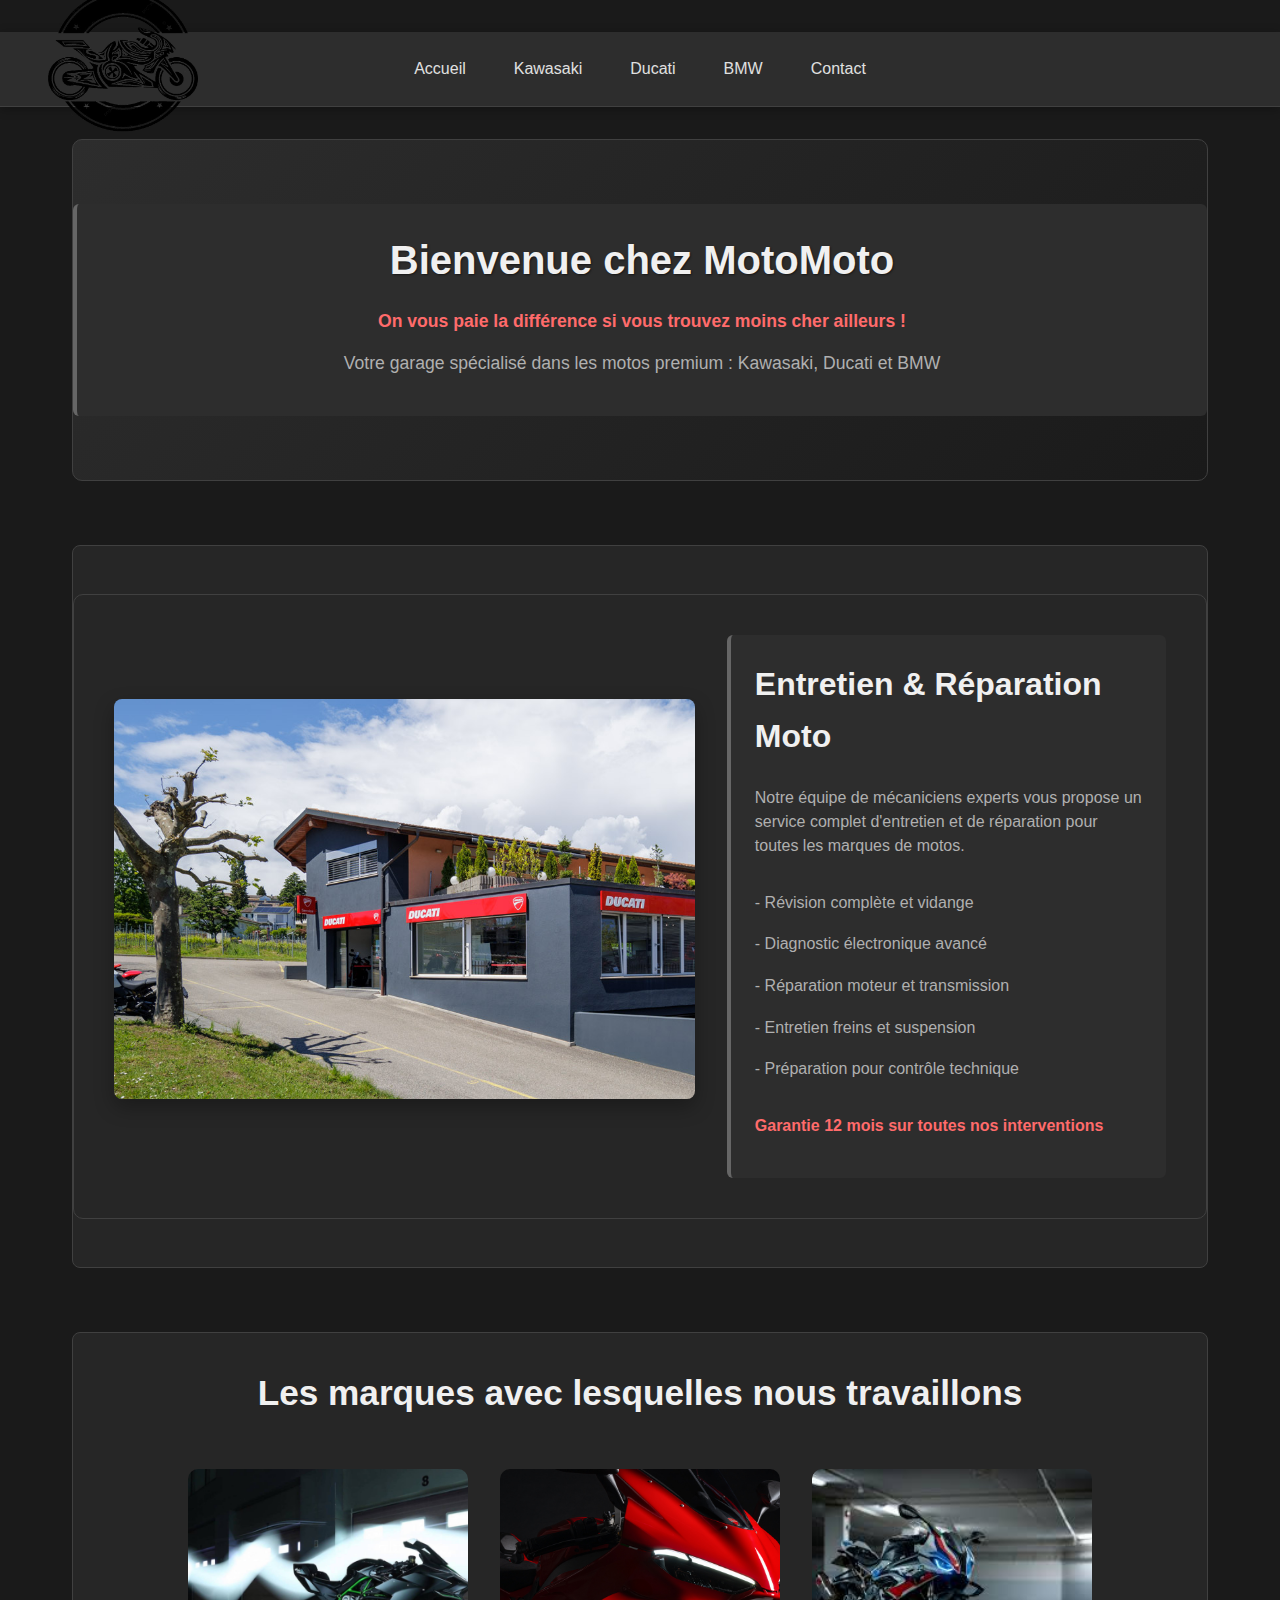
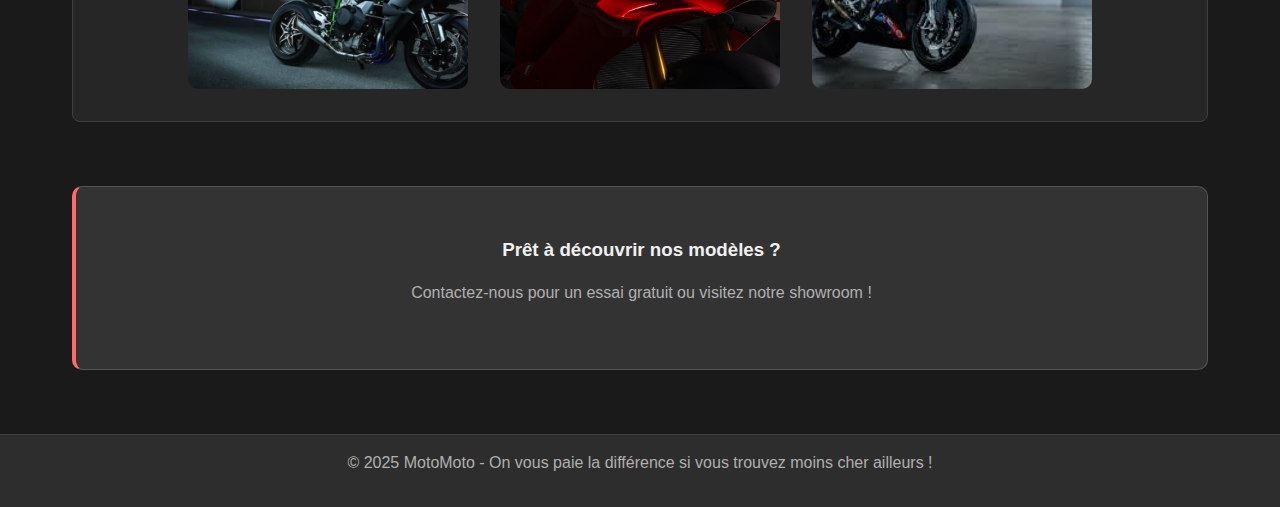
<file: index.html>
<!DOCTYPE html>
<html lang="fr">
<head>
    <meta charset="UTF-8">
    <meta name="viewport" content="width=device-width, initial-scale=1.0">
    <title>MotoMoto - Accueil</title>
    <link rel="stylesheet" href="css/style.css">
    <link rel="stylesheet" href="css/responsive.css">
    <meta name="description" content="On vous paie la différence si vous trouvez moins cher ailleurs !">
    <meta name="keywords" content="motos, vente, modèles de motos, Kawasaki, Ducati, BMW, services motos, prix bas">
    <meta name="author" content="Croitoru Alin">
</head>
<body>
    <header>
        <nav class="main_navbar">
            <a href="index.html">
                <img src="images/logo_garage.png" alt="MotoMoto Logo" class="navbar-logo">
            </a>
            <div class="navbar-links">
                <a href="index.html">Accueil</a>
                <a href="kawasaki.html">Kawasaki</a>
                <a href="ducati.html">Ducati</a>
                <a href="bmw.html">BMW</a>
                <a href="contact.html">Contact</a>
            </div>
        </nav>
    </header>
    <main class="container">
        <!-- Section Hero -->
        <section class="hero-section">
            <article class="hero-content">
                <h1>Bienvenue chez MotoMoto</h1>
                <p class="hero-tagline">On vous paie la différence si vous trouvez moins cher ailleurs !</p>
                <p class="hero-description">Votre garage spécialisé dans les motos premium : Kawasaki, Ducati et BMW</p>
            </article>
        </section>

        <!-- Section Services -->
        <section class="services-section">
            <div class="service-content">
                <div class="service-image">
                    <img src="images/homepage/service_reparation.jpg" alt="Service de réparation moto">
                </div>
                <article class="service-text">
                    <h2>Entretien & Réparation Moto</h2>
                    <p>Notre équipe de mécaniciens experts vous propose un service complet d'entretien et de réparation pour toutes les marques de motos.</p>
                    <ul>
                        <li> - Révision complète et vidange</li>
                        <li> - Diagnostic électronique avancé</li>
                        <li> - Réparation moteur et transmission</li>
                        <li> - Entretien freins et suspension</li>
                        <li> - Préparation pour contrôle technique</li>
                    </ul>
                    <p><strong>Garantie 12 mois sur toutes nos interventions</strong></p>
                </article>
            </div>
        </section>

        <!-- Section Marques -->
        <section class="brands-section">
            <h2>Les marques avec lesquelles nous travaillons</h2>
            <div class="brands-gallery">
                <div class="brand-card" data-brand="Kawasaki">
                    <img src="images/homepage/kawasaki.jpg" alt="Moto Kawasaki">
                    <div class="brand-overlay">
                        <h3>Kawasaki</h3>
                    </div>
                </div>
                
                <div class="brand-card" data-brand="Ducati">
                    <img src="images/homepage/Ducati.jpg" alt="Moto Ducati">
                    <div class="brand-overlay">
                        <h3>Ducati</h3>
                    </div>
                </div>
                
                <div class="brand-card" data-brand="BMW">
                    <img src="images/homepage/BMW.jpg" alt="Moto BMW">
                    <div class="brand-overlay">
                        <h3>BMW</h3>
                    </div>
                </div>
            </div>
        </section>

        <aside class="cta-section">
            <h3>Prêt à découvrir nos modèles ?</h3>
            <p>Contactez-nous pour un essai gratuit ou visitez notre showroom !</p>
        </aside>
    </main>

    <footer>
        <p>&copy; 2025 MotoMoto - On vous paie la différence si vous trouvez moins cher ailleurs !</p>
    </footer>
</body>
</html>
</file>
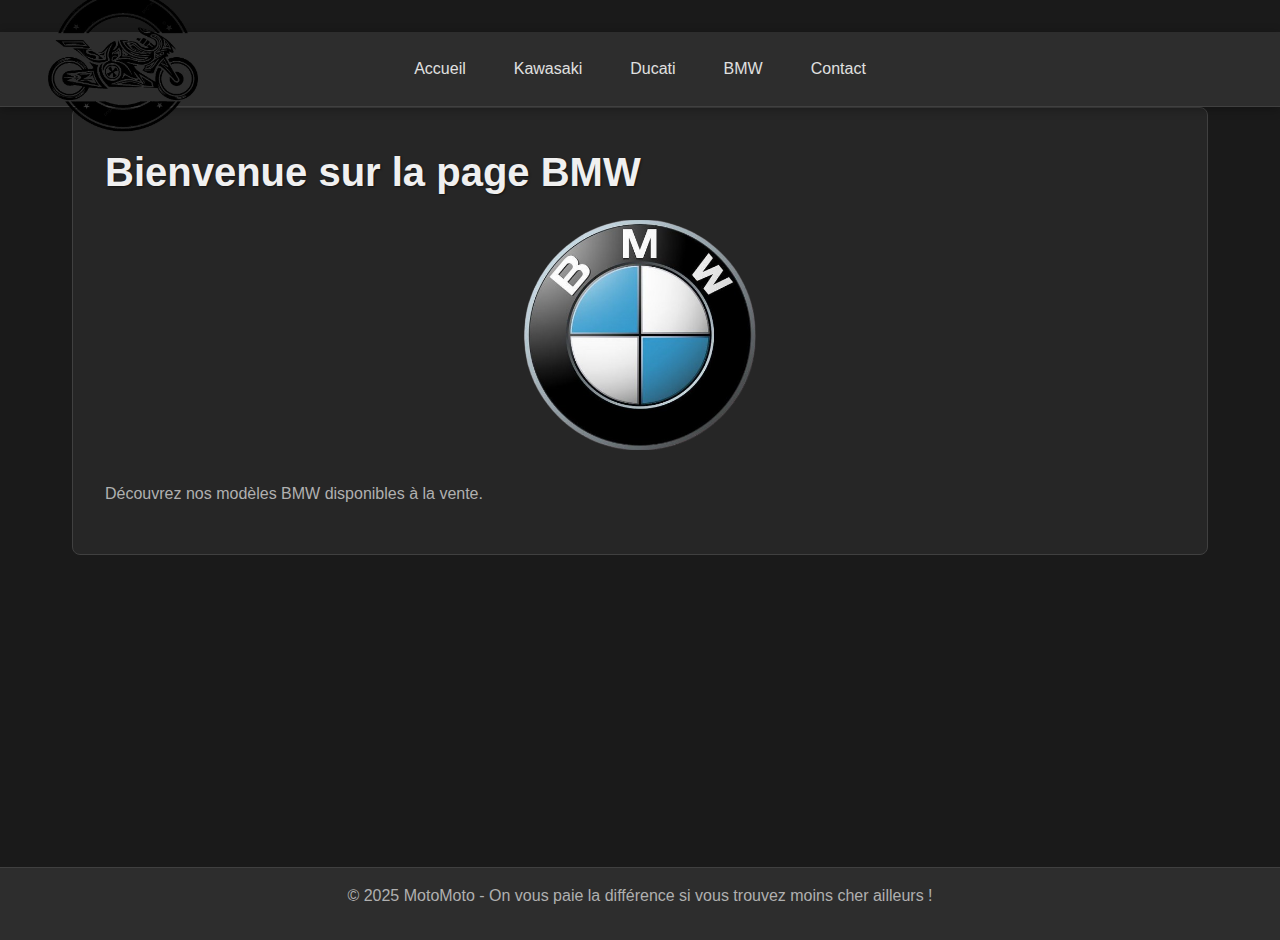
<file: bmw.html>
<!DOCTYPE html>
<html lang="fr">
<head>
    <meta charset="UTF-8">
    <meta name="viewport" content="width=device-width, initial-scale=1.0">
    <title>MotoMoto - BMW</title>
    <link rel="stylesheet" href="css/style.css">
    <link rel="stylesheet" href="css/responsive.css">
    <meta name="description" content="Découvrez nos modèles BMW disponibles à la vente.">
    <meta name="keywords" content="BMW, motos, vente, modèles BMW">
    <meta name="author" content="Croitoru Alin">
</head>
<body>
    <header>
        <nav class="main_navbar">
            <a href="index.html">
                <img src="images/logo_garage.png" alt="MotoMoto Logo" class="navbar-logo">
            </a>
            <div class="navbar-links">
                <a href="index.html">Accueil</a>
                <a href="kawasaki.html">Kawasaki</a>
                <a href="ducati.html">Ducati</a>
                <a href="bmw.html">BMW</a>
                <a href="contact.html">Contact</a>
            </div>
        </nav>
    </header>

    <main class="container">
        <section class="bmw-hero">
            <h1>Bienvenue sur la page BMW</h1>
            <img src="images/bmw/logo.png" alt="BMW Motorcycle logo" class="brand-logo">
            <p>Découvrez nos modèles BMW disponibles à la vente.</p>
        </section>
    </main>

    <footer>
        <p>&copy; 2025 MotoMoto - On vous paie la différence si vous trouvez moins cher ailleurs !</p>
    </footer>
</body>
</html>
</file>
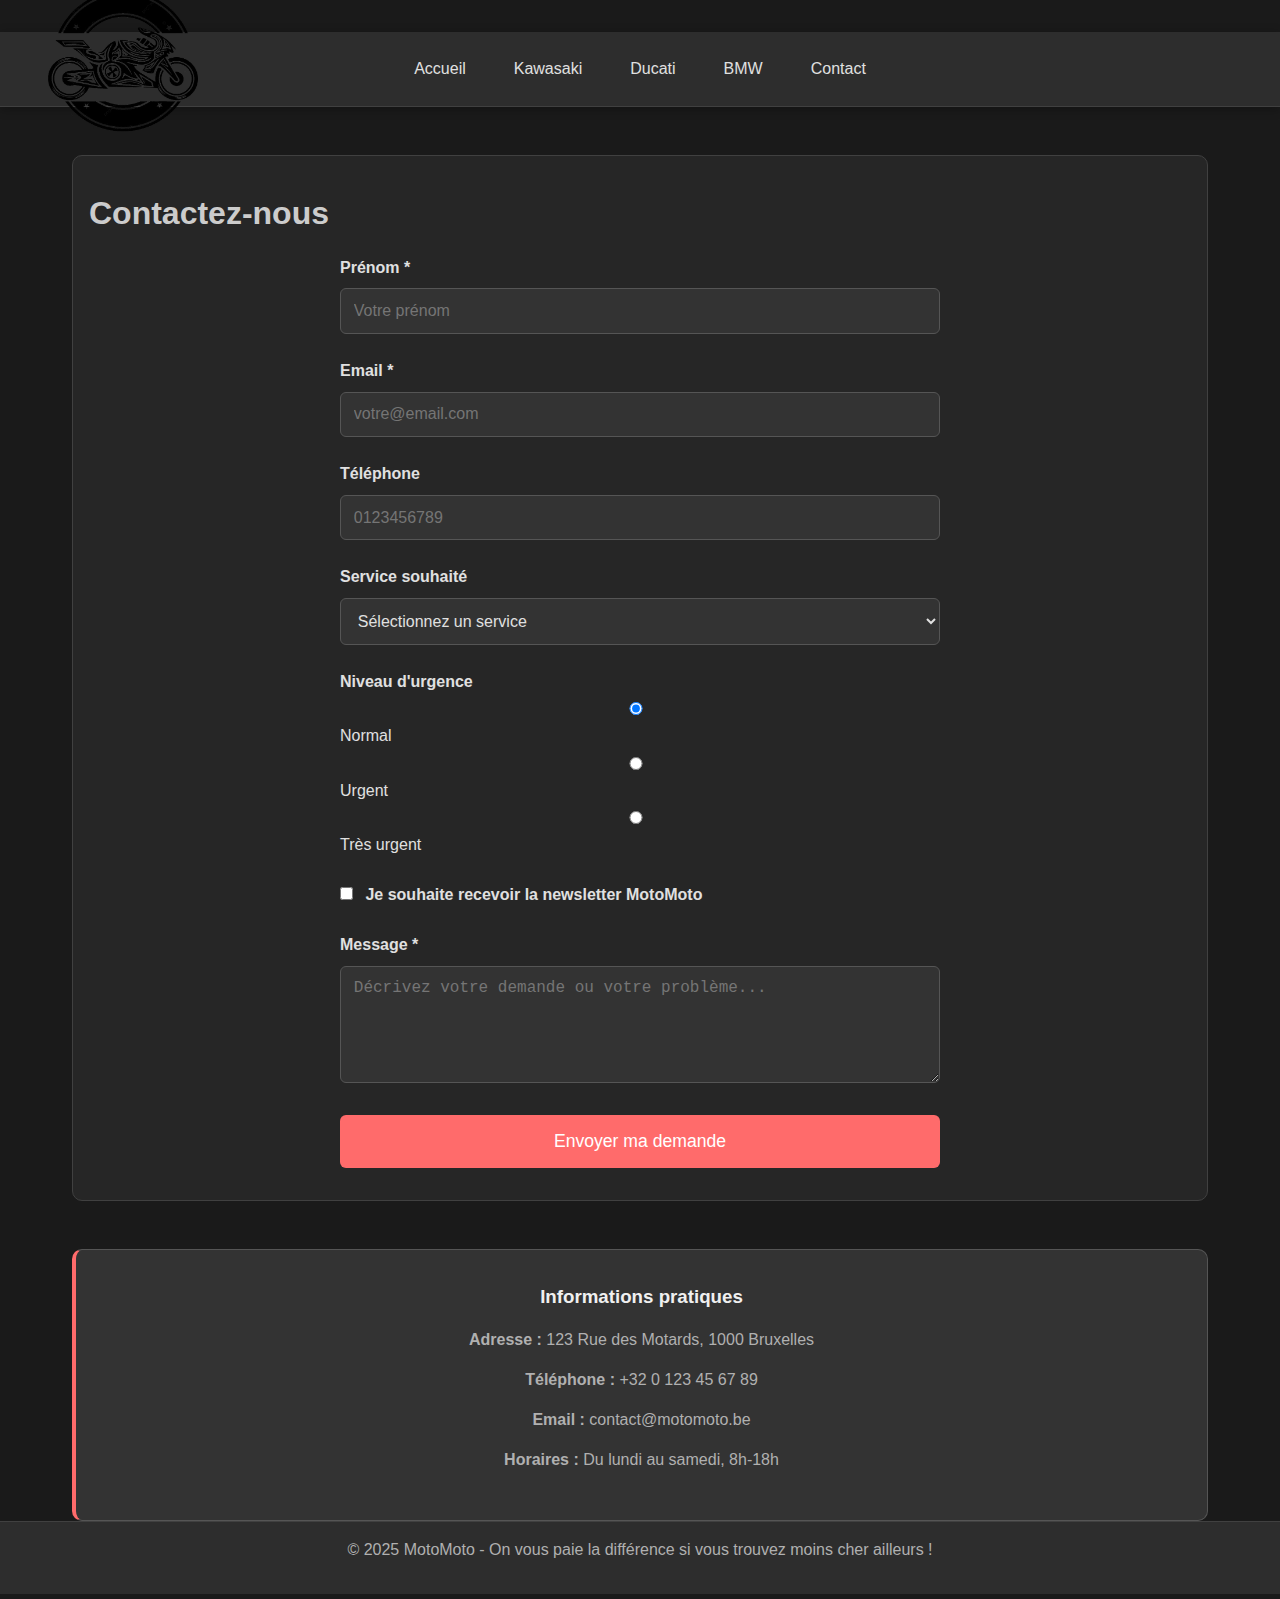
<file: contact.html>
<!DOCTYPE html>
<html lang="fr">
<head>
    <meta charset="UTF-8">
    <meta name="viewport" content="width=device-width, initial-scale=1.0">
    <title>MotoMoto - Services & Contact</title>
    <link rel="stylesheet" href="css/style.css">
    <link rel="stylesheet" href="css/responsive.css">
    <meta name="description" content="Contactez-nous pour en savoir plus sur nos services.">
    <meta name="keywords" content="services, contact, motos">
    <meta name="author" content="Croitoru Alin">
</head>
<body>
    <header>
        <nav class="main_navbar">
            <a href="index.html">
                <img src="images/logo_garage.png" alt="MotoMoto Logo" class="navbar-logo">
            </a>
            <div class="navbar-links">
                <a href="index.html">Accueil</a>
                <a href="kawasaki.html">Kawasaki</a>
                <a href="ducati.html">Ducati</a>
                <a href="bmw.html">BMW</a>
                <a href="contact.html">Contact</a>
            </div>
        </nav>
    </header>

    <main class="container">
    
        <section class="contact-form-section">
            <h2>Contactez-nous</h2>
            <form class="contact-form" action="#" method="POST">
                <label for="prenom">Prénom *</label>
                <input type="text" id="prenom" name="prenom" required placeholder="Votre prénom">

                <label for="email">Email *</label>
                <input type="email" id="email" name="email" required placeholder="votre@email.com">

                <label for="telephone">Téléphone</label>
                <input type="tel" id="telephone" name="telephone" placeholder="0123456789">

                <label for="service">Service souhaité</label>
                <select id="service" name="service">
                    <option value="">Sélectionnez un service</option>
                    <option value="entretien">Entretien / Révision</option>
                    <option value="reparation">Réparation</option>
                    <option value="vente">Achat de moto</option>
                    <option value="autre">Autre demande</option>
                </select>

                <label for="urgence">Niveau d'urgence</label>
                <div class="radio-group">
                    <input type="radio" id="normal" name="urgence" value="normal" checked>
                    <label for="normal">Normal</label>
                    
                    <input type="radio" id="urgent" name="urgence" value="urgent">
                    <label for="urgent">Urgent</label>
                    
                    <input type="radio" id="tres-urgent" name="urgence" value="tres-urgent">
                    <label for="tres-urgent">Très urgent</label>
                </div>

                <label for="newsletter">
                    <input type="checkbox" id="newsletter" name="newsletter" value="oui">
                    Je souhaite recevoir la newsletter MotoMoto
                </label>

                <label for="message">Message *</label>
                <textarea id="message" name="message" required placeholder="Décrivez votre demande ou votre problème..." rows="5"></textarea>

                <button type="submit">Envoyer ma demande</button>
            </form>
        </section>

        <aside class="contact-info">
            <h3>Informations pratiques</h3>
            <p><strong>Adresse :</strong> 123 Rue des Motards, 1000 Bruxelles</p>
            <p><strong>Téléphone :</strong> +32 0 123 45 67 89</p>
            <p><strong>Email :</strong> contact@motomoto.be</p>
            <p><strong>Horaires :</strong> Du lundi au samedi, 8h-18h</p>
        </aside>
    </main>

    <footer>
        <p>&copy; 2025 MotoMoto - On vous paie la différence si vous trouvez moins cher ailleurs !</p>
    </footer>
</body>
</html>
</file>
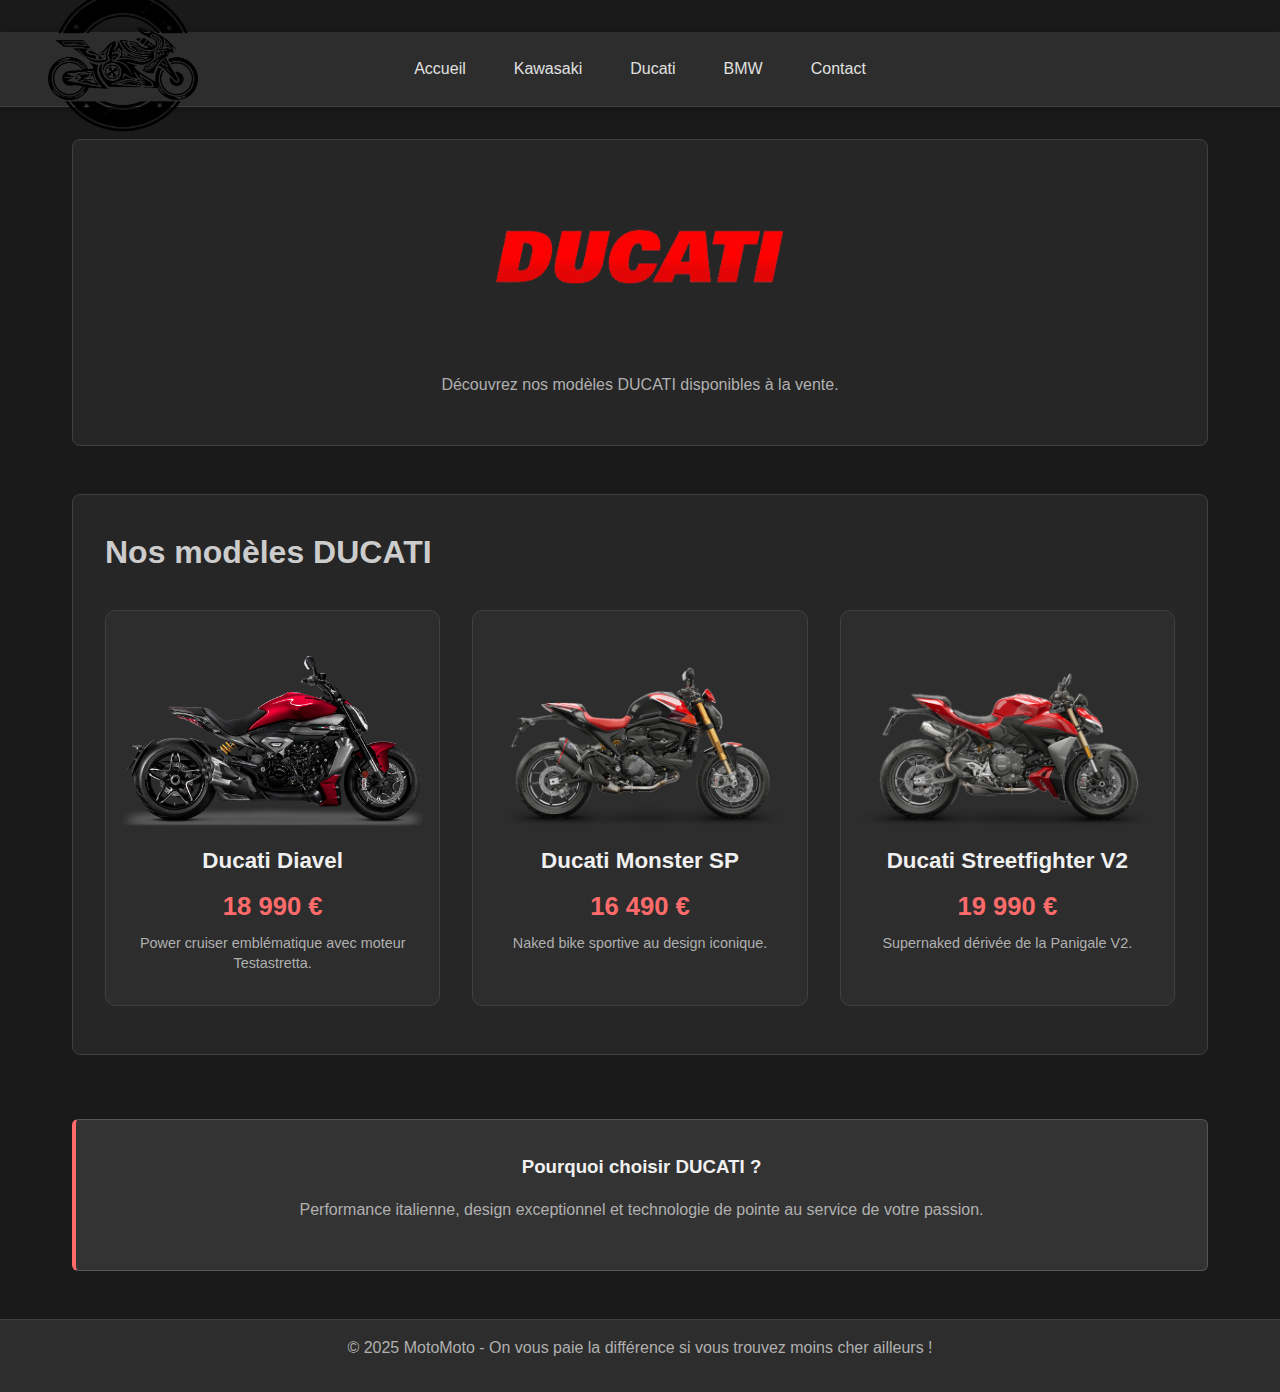
<file: ducati.html>
<!DOCTYPE html>
<html lang="fr">
<head>
    <meta charset="UTF-8">
    <meta name="viewport" content="width=device-width, initial-scale=1.0">
    <title>MotoMoto - DUCATI</title>
    <link rel="stylesheet" href="css/style.css">
    <link rel="stylesheet" href="css/responsive.css">
    <meta name="description" content="Découvrez nos modèles DUCATI disponibles à la vente.">
    <meta name="keywords" content="DUCATI, motos, vente, modèles DUCATI">
    <meta name="author" content="Croitoru Alin">
</head>
<body>
    <header>
        <nav class="main_navbar">
            <a href="index.html">
                <img src="images/logo_garage.png" alt="MotoMoto Logo" class="navbar-logo">
            </a>
            <div class="navbar-links">
                <a href="index.html">Accueil</a>
                <a href="kawasaki.html">Kawasaki</a>
                <a href="ducati.html">Ducati</a>
                <a href="bmw.html">BMW</a>
                <a href="contact.html">Contact</a>
            </div>
        </nav>
    </header>
    <main class="container">
        <section class="ducati-hero">
    
            <img src="images/ducati/logo.png" alt="DUCATI Motorcycle logo" class="brand-logo">
            <p>Découvrez nos modèles DUCATI disponibles à la vente.</p>
        </section>

        <section class="motorcycles-gallery">
            <h2>Nos modèles DUCATI</h2>
            <div class="grid-gallery">
                <article class="motorcycle-card">
                    <img src="images/ducati/diavel.png" alt="Ducati Diavel">
                    <h3>Ducati Diavel</h3>
                    <p class="price">18 990 €</p>
                    <p class="description">Power cruiser emblématique avec moteur Testastretta.</p>
                </article>

                <article class="motorcycle-card">
                    <img src="images/ducati/monster_sp.png" alt="Ducati Monster SP">
                    <h3>Ducati Monster SP</h3>
                    <p class="price">16 490 €</p>
                    <p class="description">Naked bike sportive au design iconique.</p>
                </article>

                <article class="motorcycle-card">
                    <img src="images/ducati/streetfighter_v2.png" alt="Ducati Streetfighter V2">
                    <h3>Ducati Streetfighter V2</h3>
                    <p class="price">19 990 €</p>
                    <p class="description">Supernaked dérivée de la Panigale V2.</p>
                </article>
            </div>
        </section>

        <aside class="ducati-info">
            <h3>Pourquoi choisir DUCATI ?</h3>
            <p>Performance italienne, design exceptionnel et technologie de pointe au service de votre passion.</p>
        </aside>
    </main>

    <footer>
        <p>&copy; 2025 MotoMoto - On vous paie la différence si vous trouvez moins cher ailleurs !</p>
    </footer>
</body>
</html>
</file>
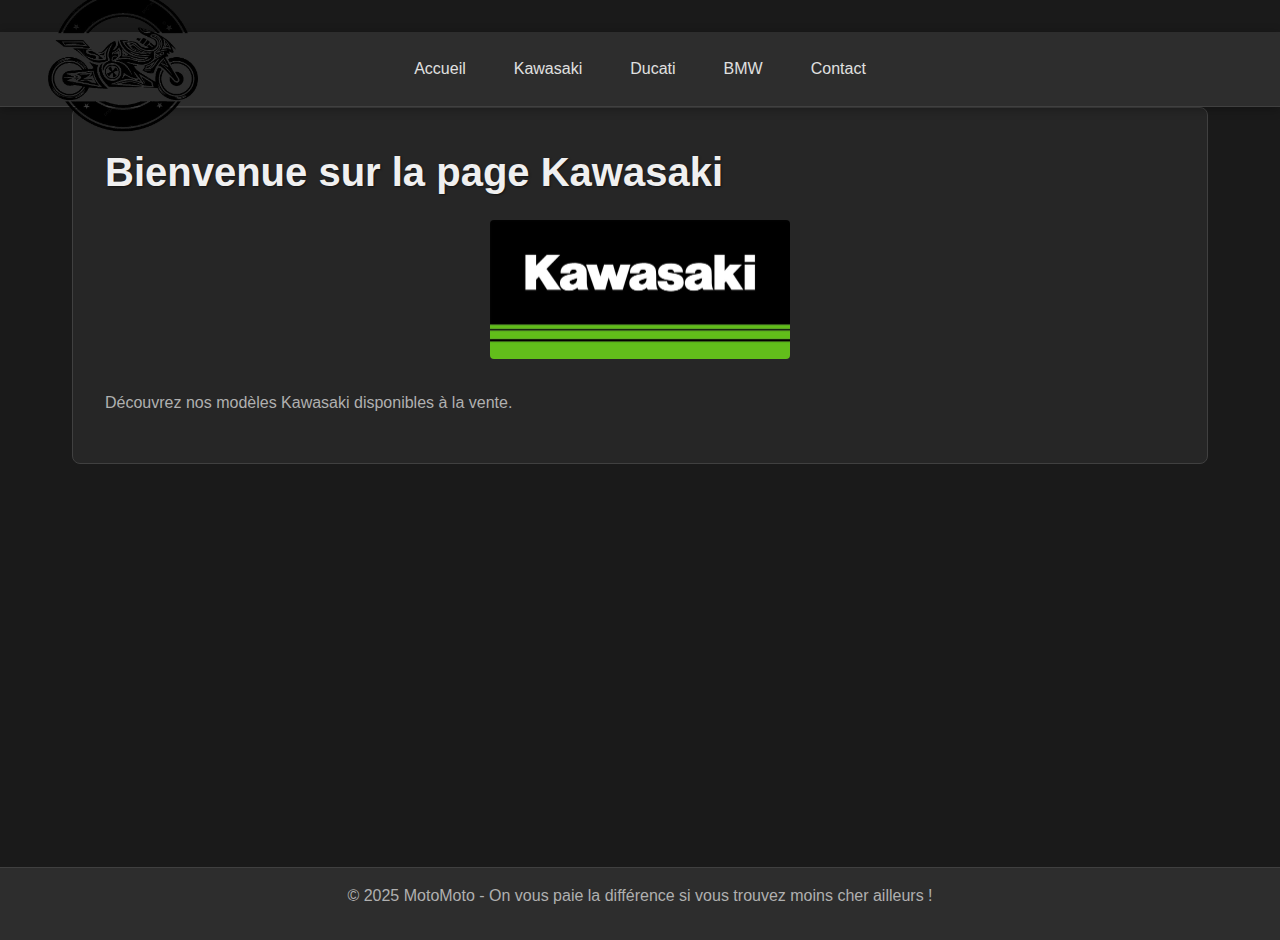
<file: kawasaki.html>
<!DOCTYPE html>
<html lang="fr">
<head>
    <meta charset="UTF-8">
    <meta name="viewport" content="width=device-width, initial-scale=1.0">
    <title>MotoMoto - KAWASAKI</title>
    <link rel="stylesheet" href="css/style.css">
    <link rel="stylesheet" href="css/responsive.css">
    <meta name="description" content="Découvrez nos modèles KAWASAKI disponibles à la vente.">
    <meta name="keywords" content="KAWASAKI, motos, vente, modèles KAWASAKI">
    <meta name="author" content="Croitoru Alin">
</head>
<body>
    <header>
        <nav class="main_navbar">
            <a href="index.html">
                <img src="images/logo_garage.png" alt="MotoMoto Logo" class="navbar-logo">
            </a>
            <div class="navbar-links">
                <a href="index.html">Accueil</a>
                <a href="kawasaki.html">Kawasaki</a>
                <a href="ducati.html">Ducati</a>
                <a href="bmw.html">BMW</a>
                <a href="contact.html">Contact</a>

            </div>
        </nav>
    </header>

    <main class="container">
        <section class="kawasaki-hero">
            <h1>Bienvenue sur la page Kawasaki</h1>
            <img src="images/kawasaki/logo.png" alt="Kawasaki Motorcycle logo" class="brand-logo">
            <p>Découvrez nos modèles Kawasaki disponibles à la vente.</p>
        </section>
    </main>

    <footer>
        <p>&copy; 2025 MotoMoto - On vous paie la différence si vous trouvez moins cher ailleurs !</p>
    </footer>
</body>
</html>
</file>
<file: css/responsive.css>
/* ===== RESPONSIVE DESIGN - MOBILE FIRST (CAHIER DES CHARGES) ===== */

/* ===== BASE MOBILE (< 768px) ===== */
.container {
    padding: 0 1rem;
}

/* Navigation mobile - Menu hamburger simulation */
.main_navbar {
    flex-direction: column;
    padding: 1rem;
    gap: 1rem;
    justify-content: flex-start;
}

.main_navbar > a:first-child {
    position: static;
    transform: none;
    margin: 0 auto 1rem auto;
}

.navbar-links {
    flex-direction: column;
    width: 100%;
    gap: 0.5rem;
    margin-left: 0;
    margin-right: 0;
}

.main_navbar a {
    text-align: center;
    padding: 0.8rem;
    width: 100%;
    border-radius: 8px;
    background-color: #333333;
}

.main_navbar a:hover {
    background-color: #4a4a4a;
}

/* Contenu principal mobile */
main {
    padding: 1rem;
}

section {
    padding: 1rem;
    margin-bottom: 1rem;
}

article {
    padding: 1rem;
}

aside {
    padding: 1rem;
}

/* Typographie mobile */
h1 {
    font-size: 1.8rem;
    text-align: center;
}

h2 {
    font-size: 1.5rem;
    text-align: center;
}

p {
    font-size: 0.95rem;
    line-height: 1.5;
}

    /* Logo mobile */
    .navbar-logo {
        width: 100px;
    }/* Images responsives mobile */
img {
    width: 100%;
    height: auto;
    margin: 0 auto 1rem auto;
}

/* ===== GRID RESPONSIVE ===== */
.grid-gallery {
    grid-template-columns: 1fr;
    gap: 1rem;
    padding: 1rem 0;
}

.motorcycle-card {
    padding: 1rem;
}

.motorcycle-card img {
    height: 150px;
}

    .brand-logo {
        width: 200px !important;
    }

    /* ===== ACCUEIL MOBILE ===== */
    .hero-content h1 {
        font-size: 2rem;
        text-align: center;
    }

    .hero-tagline {
        font-size: 1.1rem;
    }

    .service-content {
        flex-direction: column;
        padding: 2rem 1rem;
        gap: 2rem;
    }

    .service-image img {
        height: 320px;
    }

    .brands-gallery {
        grid-template-columns: 1fr;
        gap: 1.5rem;
    }

    .brand-card {
        width: 280px;
        height: 200px;
    }

    /* ===== FORMULAIRE MOBILE ===== */
    .contact-form-section {
        padding: 2rem 1rem;
    }

    .radio-group {
        flex-direction: column;
        gap: 0.5rem;
    }/* Footer mobile */
footer {
    padding: 1rem;
    font-size: 0.9rem;
}

/* ===== TABLETTE (768px et plus) ===== */
@media screen and (min-width: 768px) {
    .container {
        padding: 0 1.5rem;
    }
    
    /* Navigation tablette - retour au flex horizontal */
    .main_navbar {
        flex-direction: row;
        padding: 1rem 1.5rem;
        gap: 0;
        justify-content: center;
    }
    
    .main_navbar > a:first-child {
        position: absolute;
        left: 1rem;
        top: 50%;
        transform: translateY(-50%);
        margin: 0;
    }
    
    .navbar-links {
        margin-left: 130px;
        margin-right: 130px;
    }
    
    .navbar-links {
        flex-direction: row;
        gap: 0.8rem;
        width: auto;
    }
    
    .main_navbar a {
        padding: 0.4rem 0.8rem;
        font-size: 0.9rem;
        width: auto;
        background-color: transparent;
    }
    
    /* Contenu principal */
    main {
        padding: 1.5rem;
    }
    
    section {
        padding: 1.5rem;
        margin-bottom: 1.5rem;
    }
    
    article {
        padding: 1.5rem;
    }
    
    aside {
        padding: 1.5rem;
    }
    
    /* Typographie */
    h1 {
        font-size: 2.2rem;
        text-align: left;
    }
    
    h2 {
        font-size: 1.8rem;
        text-align: left;
    }
    
    p {
        font-size: 1rem;
    }
    
    /* Logo */
    .navbar-logo {
        width: 120px;
    }

    /* ===== GRID TABLETTE ===== */
    .grid-gallery {
        grid-template-columns: repeat(2, 1fr);
        gap: 1.5rem;
    }

    .motorcycle-card img {
        height: 180px;
    }

    .brand-logo {
        width: 250px !important;
    }

    /* ===== ACCUEIL TABLETTE ===== */
    .hero-content h1 {
        font-size: 2.5rem;
        text-align: center;
    }

    .service-content {
        flex-direction: row;
        gap: 2rem;
        padding: 2.5rem;
    }

    .service-image img {
        height: 400px;
    }

    .brands-gallery {
        grid-template-columns: repeat(3, 1fr);
        gap: 1.5rem;
    }

    .brand-card {
        width: 250px;
        height: 200px;
    }
}

/* ===== DESKTOP (1024px et plus) ===== */
@media screen and (min-width: 1024px) {
    .container {
        max-width: 1200px;
        margin: 0 auto;
        padding: 0 2rem;
    }
    
    /* Navigation desktop */
    .main_navbar {
        padding: 1rem 2rem;
    }
    
    .navbar-links {
        gap: 1rem;
    }
    
    .main_navbar a {
        padding: 0.5rem 1rem;
        font-size: 1rem;
    }
    
    /* Contenu principal */
    main {
        padding: 2rem;
    }
    
    section {
        padding: 2rem;
        margin-bottom: 2rem;
    }
    
    article {
        padding: 1.5rem;
    }
    
    aside {
        padding: 1.5rem;
    }
    
    /* Typographie desktop */
    h1 {
        font-size: 2.5rem;
    }
    
    h2 {
        font-size: 2rem;
    }
    
    /* Logo desktop */
    .navbar-logo {
        width: 150px;
    }

    /* ===== GRID DESKTOP (MAX 3 PAR LIGNE) ===== */
    .grid-gallery {
        grid-template-columns: repeat(3, 1fr);
        gap: 2rem;
        max-width: 1200px;
    }

    .motorcycle-card img {
        height: 200px;
    }

    .brand-logo {
        width: 300px !important;
    }

    /* ===== NAVIGATION DESKTOP ===== */
    .main_navbar > a:first-child {
        left: 2rem;
    }
    
    .navbar-links {
        margin-left: 190px;
        margin-right: 190px;
    }

    /* ===== MARQUES DESKTOP (3 COLONNES FORCÉES) ===== */
    .brands-gallery {
        grid-template-columns: repeat(3, 280px);
        gap: 2rem;
        justify-content: center;
    }

    .brand-card {
        width: 280px;
        height: 220px;
    }
}

/* ===== GRAND DESKTOP (1400px et plus) ===== */
@media screen and (min-width: 1400px) {
    .container {
        max-width: 1400px;
        padding: 0 3rem;
    }
    
    main {
        padding: 3rem;
    }
    
    section {
        padding: 3rem;
    }
}
</file>
<file: css/style.css>
/* ===== RESET ET BASE ===== */
* {
    margin: 0;
    padding: 0;
    box-sizing: border-box;
}

body {
    font-family: Arial, sans-serif;
    line-height: 1.6;
    color: #e0e0e0;
    background-color: #1a1a1a;
}

/* ===== NAVIGATION (FLEXBOX OBLIGATOIRE) ===== */
.main_navbar {
    display: flex;
    align-items: center;
    justify-content: center;
    padding: 1rem 2rem;
    background-color: #2d2d2d;
    box-shadow: 0 2px 10px rgba(0,0,0,0.3);
    border-bottom: 1px solid #404040;
    position: relative;
    margin-top: 2rem;
}

/* Logo en position absolue pour overlap */
.main_navbar > a:first-child {
    position: absolute;
    left: 1rem;
    top: 50%;
    transform: translateY(-50%);
    z-index: 10;
}

.navbar-logo {
    width: 150px;
    height: auto;
}

.main_navbar > a:first-child:hover {
    background-color: transparent;
}

/* Container pour centrer les boutons avec espace pour le logo */
.navbar-links {
    display: flex;
    justify-content: center;
    gap: 1rem;
    margin-left: 170px;
    margin-right: 170px;
}

.main_navbar a {
    text-decoration: none;
    color: #e0e0e0;
    padding: 0.5rem 1rem;
    border-radius: 6px;
    transition: all 0.3s ease;
}

.main_navbar a:hover {
    background-color: #4a4a4a;
    color: #ffffff;
    transform: translateY(-1px);
}

/* ===== STRUCTURE SÉMANTIQUE (DARK THEME) ===== */
header {
    background-color: #2d2d2d;
    color: #e0e0e0;
}

main {
    background-color: #1a1a1a;
    min-height: calc(100vh - 140px);
    padding: 2rem;
}

section {
    background-color: #262626;
    margin-bottom: 2rem;
    padding: 2rem;
    border-radius: 8px;
    border: 1px solid #404040;
}

article {
    background-color: #2d2d2d;
    padding: 1.5rem;
    border-radius: 6px;
    border-left: 4px solid #666666;
}

aside {
    background-color: #333333;
    padding: 1.5rem;
    border-radius: 6px;
    border: 1px solid #555555;
}

footer {
    background-color: #2d2d2d;
    color: #e0e0e0;
    text-align: center;
    padding: 1.5rem 0;
    border-top: 1px solid #404040;
}

/* ===== TYPOGRAPHIE DARK ===== */
h1, h2, h3, h4, h5, h6 {
    margin-bottom: 1rem;
    color: #f0f0f0;
}

h1 {
    font-size: 2.5rem;
    text-shadow: 1px 1px 2px rgba(0,0,0,0.5);
}

h2 {
    font-size: 2rem;
    color: #cccccc;
}

p {
    margin-bottom: 1rem;
    color: #b0b0b0;
}

/* ===== IMAGES RESPONSIVES ===== */
img {
    max-width: 100%;
    height: auto;
    display: block;
    border-radius: 4px;
}

.brand-logo {
    width: 300px;
    margin: 0 auto 2rem auto;
}

/* ===== CSS GRID GALERIE MOTOS (OBLIGATOIRE) ===== */
.motorcycles-gallery {
    margin: 3rem 0;
}

.grid-gallery {
    display: grid;
    grid-template-columns: repeat(auto-fit, minmax(300px, 1fr));
    gap: 2rem;
    max-width: 1000px;
    margin: 0 auto;
    padding: 2rem 0;
}

.motorcycle-card {
    background-color: #2d2d2d;
    border-radius: 10px;
    padding: 1.5rem;
    border: 1px solid #404040;
    transition: all 0.3s ease;
    text-align: center;
}

.motorcycle-card:hover {
    transform: translateY(-5px);
    box-shadow: 0 10px 25px rgba(0,0,0,0.3);
    border-color: #666666;
}

.motorcycle-card img {
    width: 100%;
    height: 200px;
    object-fit: cover;
    border-radius: 6px;
    margin-bottom: 1rem;
}

.motorcycle-card h3 {
    color: #f0f0f0;
    font-size: 1.4rem;
    margin-bottom: 0.5rem;
}

.motorcycle-card .price {
    color: #ff6b6b;
    font-size: 1.6rem;
    font-weight: bold;
    margin: 0.5rem 0;
}

.motorcycle-card .description {
    color: #b0b0b0;
    font-size: 0.9rem;
    line-height: 1.4;
}

/* ===== SECTION HERO ===== */
.ducati-hero {
    text-align: center;
    margin: 2rem 0 2rem 0;
    padding-top: 2rem;
}

.ducati-hero h1 {
    margin-bottom: 2rem;
    color: #ff6b6b;
}

/* ===== ASIDE INFO ===== */
.ducati-info {
    margin: 4rem 0 3rem 0;
    text-align: center;
    background-color: #333333;
    padding: 2rem;
    border-left: 4px solid #ff6b6b;
}

/* ===== PAGE ACCUEIL (FLEXBOX + HOVER EFFECTS) ===== */

/* Section Hero */
.hero-section {
    text-align: center;
    padding: 4rem 0;
    background: linear-gradient(135deg, #2d2d2d, #1a1a1a);
    border-radius: 10px;
    margin: 2rem 0 4rem 0;
}

.hero-content h1 {
    font-size: 3rem;
    color: #f0f0f0;
    margin-bottom: 1rem;
    text-align: center;
}

.hero-tagline {
    font-size: 1.3rem;
    color: #ff6b6b;
    font-weight: bold;
    margin-bottom: 1rem;
}

.hero-description {
    font-size: 1.1rem;
    color: #b0b0b0;
}

/* Section Services (FLEXBOX) */
.services-section {
    padding: 3rem 0;
}

.service-content {
    display: flex;
    align-items: center;
    gap: 3rem;
    background-color: #262626;
    padding: 3rem;
    border-radius: 10px;
    border: 1px solid #404040;
    flex-direction: row;
}

.service-image {
    flex: 1.5;
}

.service-image img {
    width: 100%;
    height: 500px;
    object-fit: cover;
    border-radius: 8px;
    box-shadow: 0 8px 20px rgba(0,0,0,0.3);
}

.service-text {
    flex: 1;
}

.service-text h2 {
    color: #f0f0f0;
    margin-bottom: 1.5rem;
    font-size: 2rem;
}

.service-text ul {
    list-style: none;
    margin: 1.5rem 0;
}

.service-text li {
    padding: 0.5rem 0;
    color: #b0b0b0;
}

.service-text strong {
    color: #ff6b6b;
}

/* Section Marques */
.brands-section {
    text-align: center;
    margin: 4rem 0;
}

.brands-section h2 {
    margin-bottom: 3rem;
    font-size: 2.2rem;
    color: #f0f0f0;
    text-align: center;
}

.brands-gallery {
    display: grid;
    grid-template-columns: repeat(3, 1fr);
    gap: 1.5rem;
    max-width: 1000px;
    margin: 0 auto;
    justify-items: center;
}

.brand-card {
    position: relative;
    width: 280px;
    height: 220px;
    min-width: 280px;
    flex-shrink: 0;
    border-radius: 10px;
    overflow: hidden;
    cursor: pointer;
    transition: all 0.3s ease;
}

.brand-card:hover {
    transform: translateY(-10px);
    box-shadow: 0 15px 30px rgba(0,0,0,0.4);
}

.brand-card img {
    width: 100%;
    height: 100%;
    object-fit: cover;
    transition: transform 0.3s ease;
}

.brand-card:hover img {
    transform: scale(1.1);
}

.brand-overlay {
    position: absolute;
    bottom: 0;
    left: 0;
    right: 0;
    background: linear-gradient(transparent, rgba(0,0,0,0.8));
    color: white;
    padding: 2rem 1rem 1rem;
    transform: translateY(100%);
    transition: transform 0.3s ease;
}

.brand-card:hover .brand-overlay {
    transform: translateY(0);
}

.brand-overlay h3 {
    font-size: 1.5rem;
    margin: 0;
}

/* Call to Action */
.cta-section {
    text-align: center;
    background-color: #333333;
    padding: 3rem;
    border-radius: 10px;
    border-left: 4px solid #ff6b6b;
    margin: 4rem 0;
}

/* ===== PAGE SERVICES & FORMULAIRE (OBLIGATOIRE) ===== */
.services-hero {
    text-align: center;
    padding: 3rem 0;
    margin-bottom: 3rem;
}

.contact-form-section {
    background-color: #262626;
    padding: 3rem;
    border-radius: 10px;
    border: 1px solid #404040;
    margin: 3rem 0rem 3rem 0rem;
}

.contact-form {
    max-width: 600px;
    margin: 0 auto;
}

.contact-form label {
    display: block;
    margin-bottom: 0.5rem;
    font-weight: bold;
    color: #e0e0e0;
}

.contact-form input, 
.contact-form select, 
.contact-form textarea {
    width: 100%;
    padding: 0.8rem;
    margin-bottom: 1.5rem;
    border: 1px solid #555555;
    border-radius: 6px;
    font-size: 1rem;
    background-color: #333333;
    color: #e0e0e0;
}

.contact-form input:focus, 
.contact-form select:focus, 
.contact-form textarea:focus {
    outline: none;
    border-color: #ff6b6b;
    box-shadow: 0 0 5px rgba(255, 107, 107, 0.3);
}

.radio-group {
    display: flex;
    gap: 1rem;
    margin-bottom: 1.5rem;
    flex-wrap: wrap;
}

.radio-group input[type="radio"] {
    width: auto;
    margin-right: 0.5rem;
    margin-bottom: 0;
}

.radio-group label {
    display: flex;
    align-items: center;
    margin-bottom: 0;
    font-weight: normal;
}

.contact-form input[type="checkbox"] {
    width: auto;
    margin-right: 0.5rem;
    margin-bottom: 1.5rem;
}

.contact-form button {
    background-color: #ff6b6b;
    color: white;
    padding: 1rem 2rem;
    border: none;
    border-radius: 6px;
    cursor: pointer;
    font-size: 1.1rem;
    width: 100%;
    transition: background-color 0.3s ease;
}

.contact-form button:hover {
    background-color: #e55a5a;
}

.contact-info {
    background-color: #333333;
    padding: 2rem;
    border-radius: 10px;
    border-left: 4px solid #ff6b6b;
    text-align: center;
}
</file>
